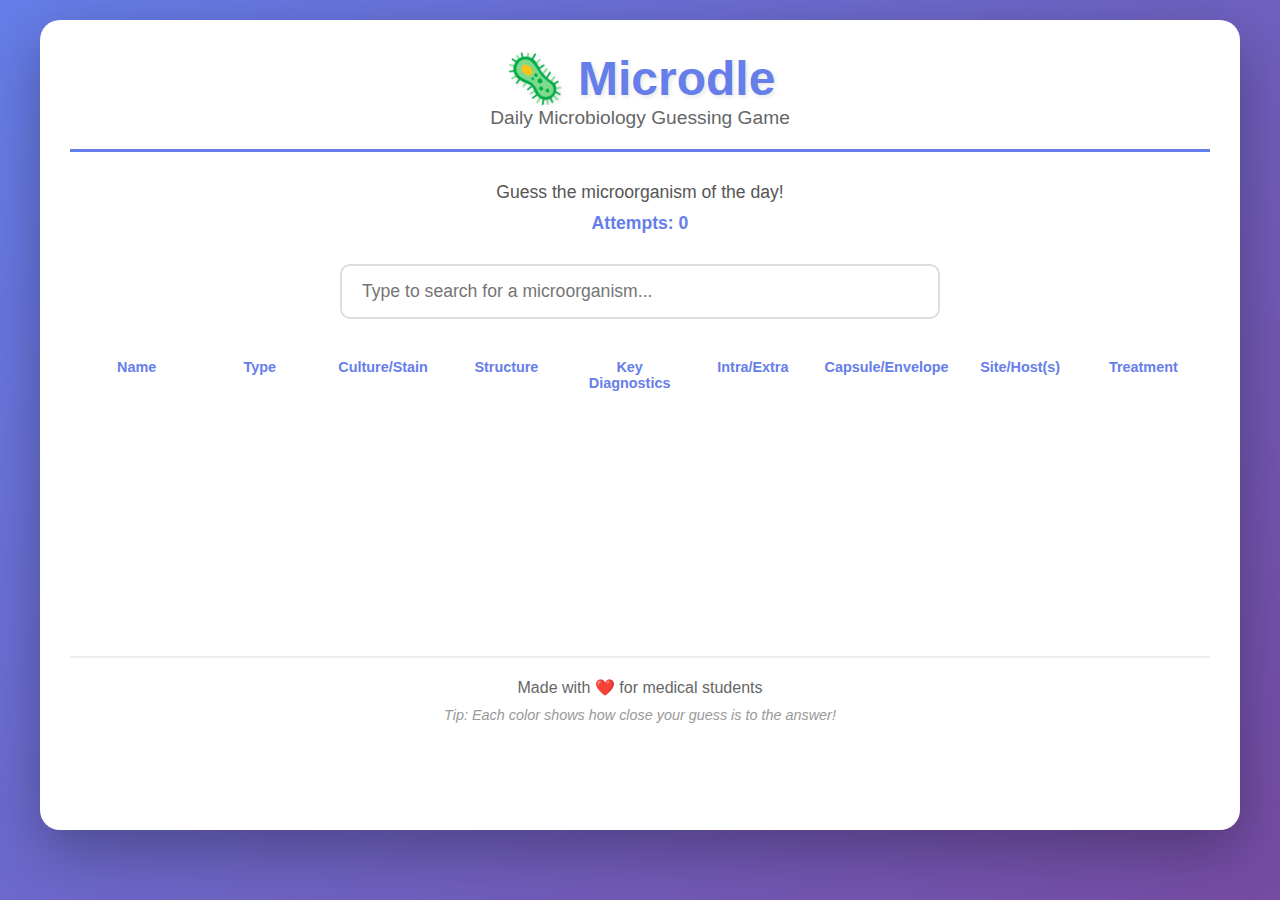
<file: index.html>
<!DOCTYPE html>
<html lang="en">
<head>
    <meta charset="UTF-8">
    <meta name="viewport" content="width=device-width, initial-scale=1.0">
    <title>Microdle - Daily Microbiology Guessing Game</title>
    <link rel="stylesheet" href="style.css">
</head>
<body>
    <div class="container">
        <header>
            <h1>🦠 Microdle</h1>
            <p class="subtitle">Daily Microbiology Guessing Game</p>
        </header>

        <main>
            <div class="game-info">
                <p>Guess the microorganism of the day!</p>
                <p class="attempts">Attempts: <span id="attempts">0</span></p>
            </div>

            <div class="search-container">
                <input 
                    type="text" 
                    id="searchInput" 
                    placeholder="Type to search for a microorganism..."
                    autocomplete="off"
                >
                <div id="dropdown" class="dropdown"></div>
            </div>

            <div class="attributes-header">
                <div class="attribute-label">Name</div>
                <div class="attribute-label">Type</div>
                <div class="attribute-label">Culture/Stain</div>
                <div class="attribute-label">Structure</div>
                <div class="attribute-label">Key Diagnostics</div>
                <div class="attribute-label">Intra/Extra</div>
                <div class="attribute-label">Capsule/Envelope</div>
                <div class="attribute-label">Site/Host(s)</div>
                <div class="attribute-label">Treatment</div>
            </div>

            <div id="guesses" class="guesses-container"></div>

            <div id="gameOver" class="game-over hidden">
                <h2 id="gameOverMessage"></h2>
                <p id="correctAnswer"></p>
                <button id="shareButton" class="share-button">Share Results 📋</button>
                <p class="next-game">Next Microdle in: <span id="countdown"></span></p>
            </div>
        </main>

        <footer>
            <p>Made with ❤️ for medical students</p>
            <p class="hint">Tip: Each color shows how close your guess is to the answer!</p>
        </footer>
    </div>

    <script src="data.js"></script>
    <script src="script.js"></script>
</body>
</html>
</file>
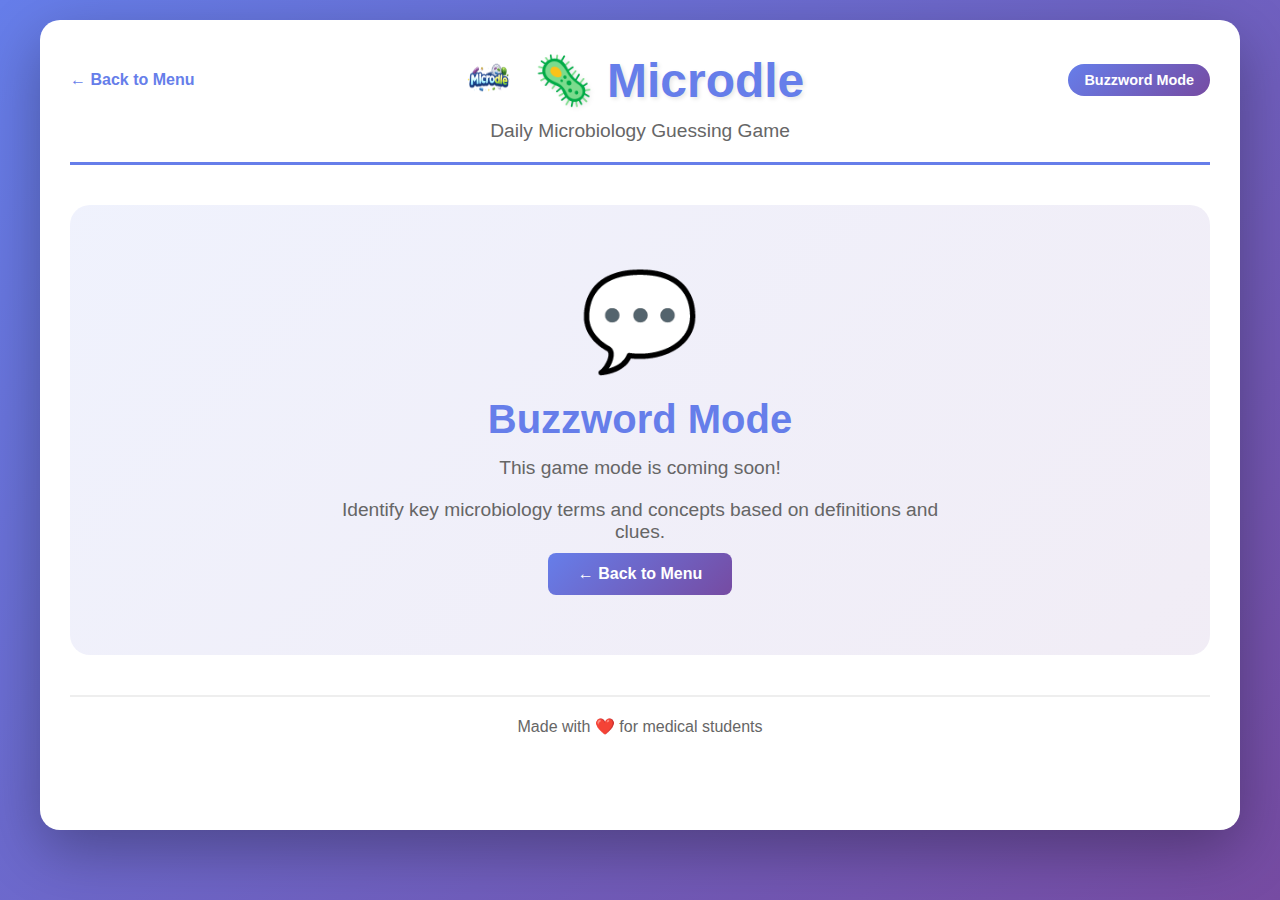
<file: buzzword.html>
<!DOCTYPE html>
<html lang="en">
<head>
    <meta charset="UTF-8">
    <meta name="viewport" content="width=device-width, initial-scale=1.0">
    <title>Microdle - Buzzword Mode</title>
    <link rel="stylesheet" href="style.css">
    <link rel="stylesheet" href="coming-soon.css">
</head>
<body>
    <div class="container">
        <header>
            <div class="header-content">
                <a href="index.html" class="back-link">← Back to Menu</a>
                <div class="logo-title">
                    <img src="Microdle New Logo.png" alt="Microdle Logo" class="logo">
                    <h1>🦠 Microdle</h1>
                </div>
                <div class="mode-badge">Buzzword Mode</div>
            </div>
            <p class="subtitle">Daily Microbiology Guessing Game</p>
        </header>

        <main>
            <div class="coming-soon-container">
                <div class="coming-soon-icon">💬</div>
                <h2>Buzzword Mode</h2>
                <p>This game mode is coming soon!</p>
                <p class="description">Identify key microbiology terms and concepts based on definitions and clues.</p>
                <a href="index.html" class="back-button">← Back to Menu</a>
            </div>
        </main>

        <footer>
            <p>Made with ❤️ for medical students</p>
        </footer>
    </div>
</body>
</html>
</file>
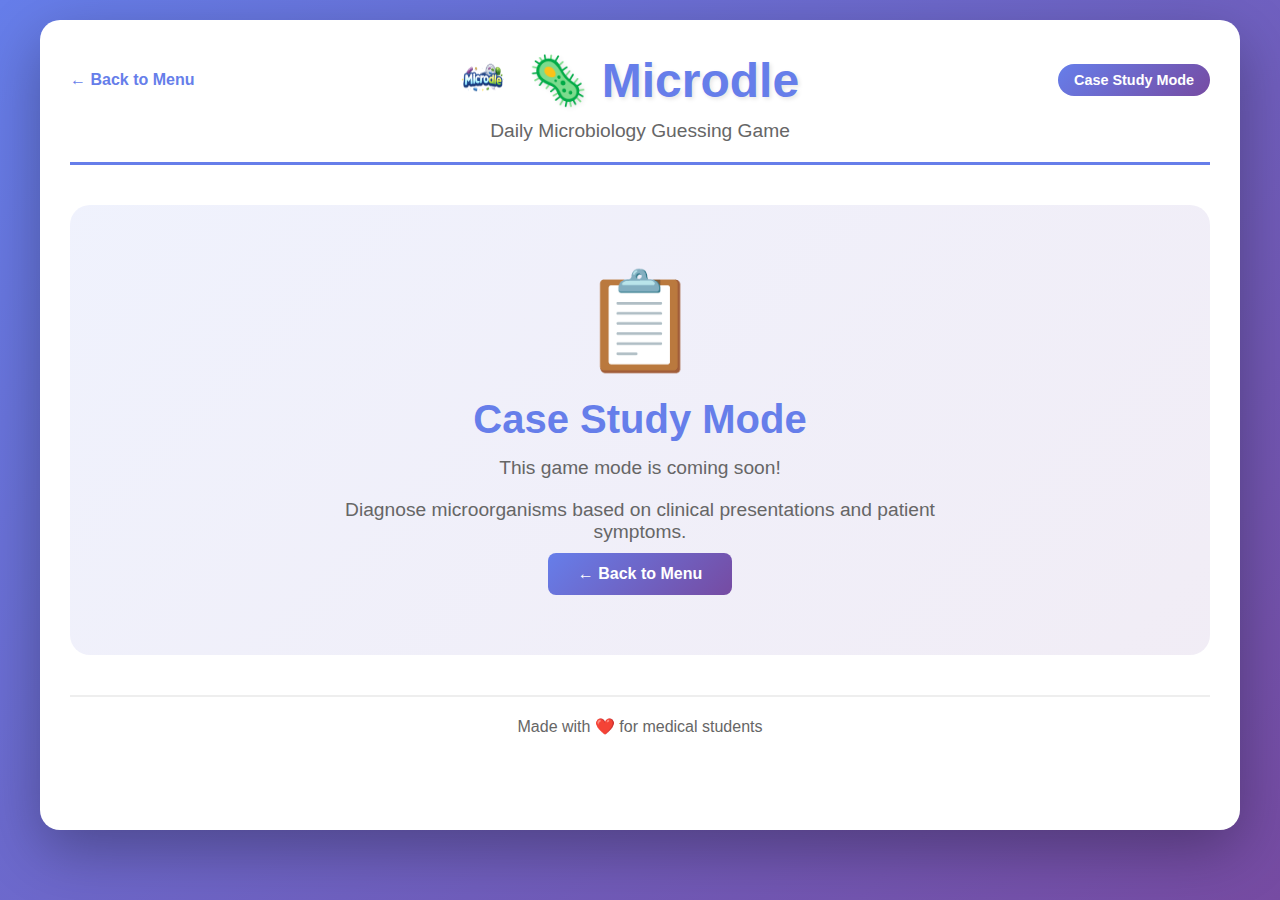
<file: case-study.html>
<!DOCTYPE html>
<html lang="en">
<head>
    <meta charset="UTF-8">
    <meta name="viewport" content="width=device-width, initial-scale=1.0">
    <title>Microdle - Case Study Mode</title>
    <link rel="stylesheet" href="style.css">
    <link rel="stylesheet" href="coming-soon.css">
</head>
<body>
    <div class="container">
        <header>
            <div class="header-content">
                <a href="index.html" class="back-link">← Back to Menu</a>
                <div class="logo-title">
                    <img src="Microdle New Logo.png" alt="Microdle Logo" class="logo">
                    <h1>🦠 Microdle</h1>
                </div>
                <div class="mode-badge">Case Study Mode</div>
            </div>
            <p class="subtitle">Daily Microbiology Guessing Game</p>
        </header>

        <main>
            <div class="coming-soon-container">
                <div class="coming-soon-icon">📋</div>
                <h2>Case Study Mode</h2>
                <p>This game mode is coming soon!</p>
                <p class="description">Diagnose microorganisms based on clinical presentations and patient symptoms.</p>
                <a href="index.html" class="back-button">← Back to Menu</a>
            </div>
        </main>

        <footer>
            <p>Made with ❤️ for medical students</p>
        </footer>
    </div>
</body>
</html>
</file>
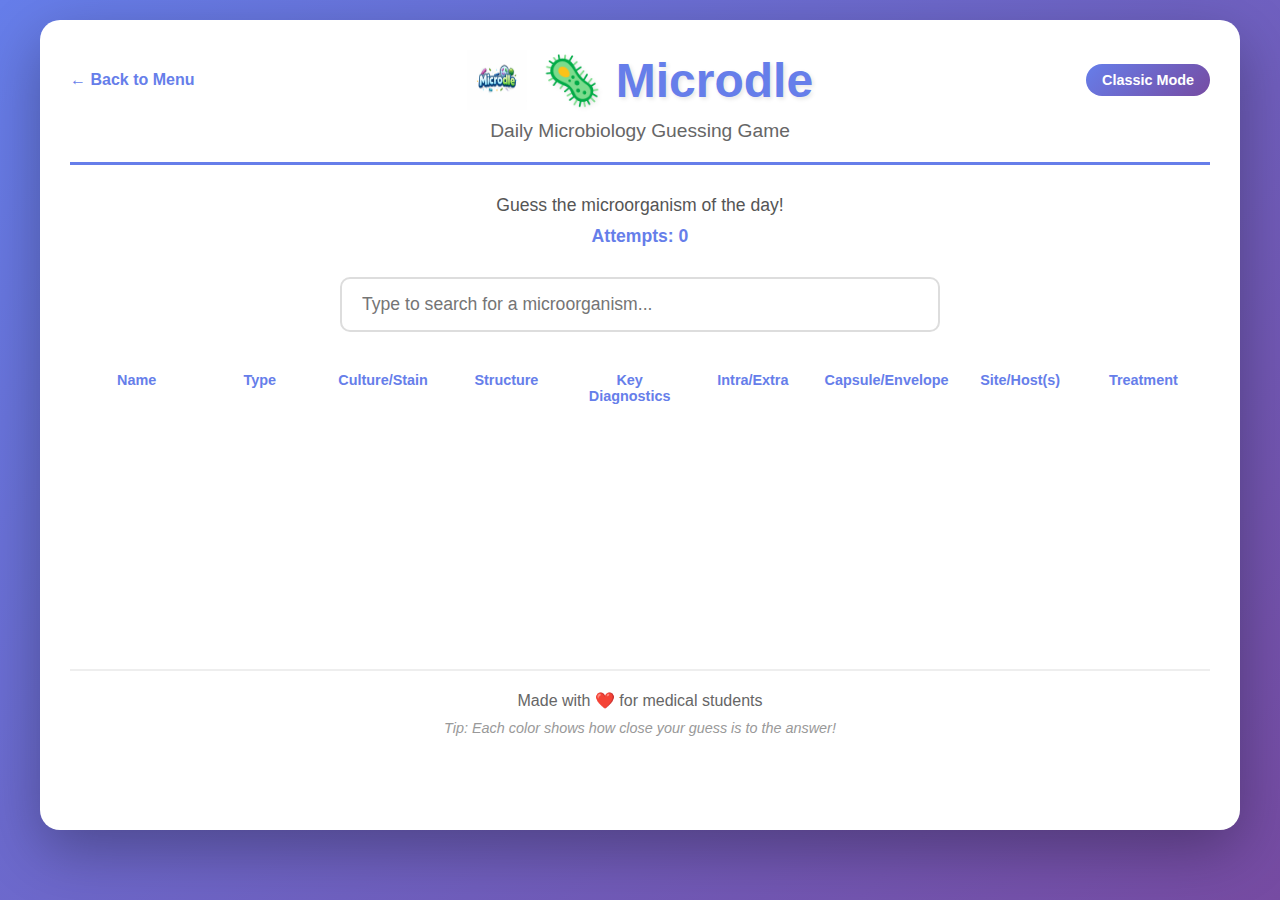
<file: classic.html>
<!DOCTYPE html>
<html lang="en">
<head>
    <meta charset="UTF-8">
    <meta name="viewport" content="width=device-width, initial-scale=1.0">
    <title>Microdle - Daily Microbiology Guessing Game</title>
    <link rel="stylesheet" href="style.css">
</head>
<body>
    <div class="container">
        <header>
            <div class="header-content">
                <a href="index.html" class="back-link">← Back to Menu</a>
                <div class="logo-title">
                    <img src="logo.png" alt="Microdle Logo" class="logo">
                    <h1>🦠 Microdle</h1>
                </div>
                <div class="mode-badge">Classic Mode</div>
            </div>
            <p class="subtitle">Daily Microbiology Guessing Game</p>
        </header>

        <main>
            <div class="game-info">
                <p>Guess the microorganism of the day!</p>
                <p class="attempts">Attempts: <span id="attempts">0</span></p>
            </div>

            <div class="search-container">
                <input 
                    type="text" 
                    id="searchInput" 
                    placeholder="Type to search for a microorganism..."
                    autocomplete="off"
                >
                <div id="dropdown" class="dropdown"></div>
            </div>

            <div class="attributes-header">
                <div class="attribute-label">Name</div>
                <div class="attribute-label">Type</div>
                <div class="attribute-label">Culture/Stain</div>
                <div class="attribute-label">Structure</div>
                <div class="attribute-label">Key Diagnostics</div>
                <div class="attribute-label">Intra/Extra</div>
                <div class="attribute-label">Capsule/Envelope</div>
                <div class="attribute-label">Site/Host(s)</div>
                <div class="attribute-label">Treatment</div>
            </div>

            <div id="guesses" class="guesses-container"></div>

            <div id="gameOver" class="game-over hidden">
                <h2 id="gameOverMessage"></h2>
                <p id="correctAnswer"></p>
                <button id="shareButton" class="share-button">Share Results 📋</button>
                <p class="next-game">Next Microdle in: <span id="countdown"></span></p>
            </div>
        </main>

        <footer>
            <p>Made with ❤️ for medical students</p>
            <p class="hint">Tip: Each color shows how close your guess is to the answer!</p>
        </footer>
    </div>

    <script src="data.js"></script>
    <script src="script.js"></script>
</body>
</html>
</file>
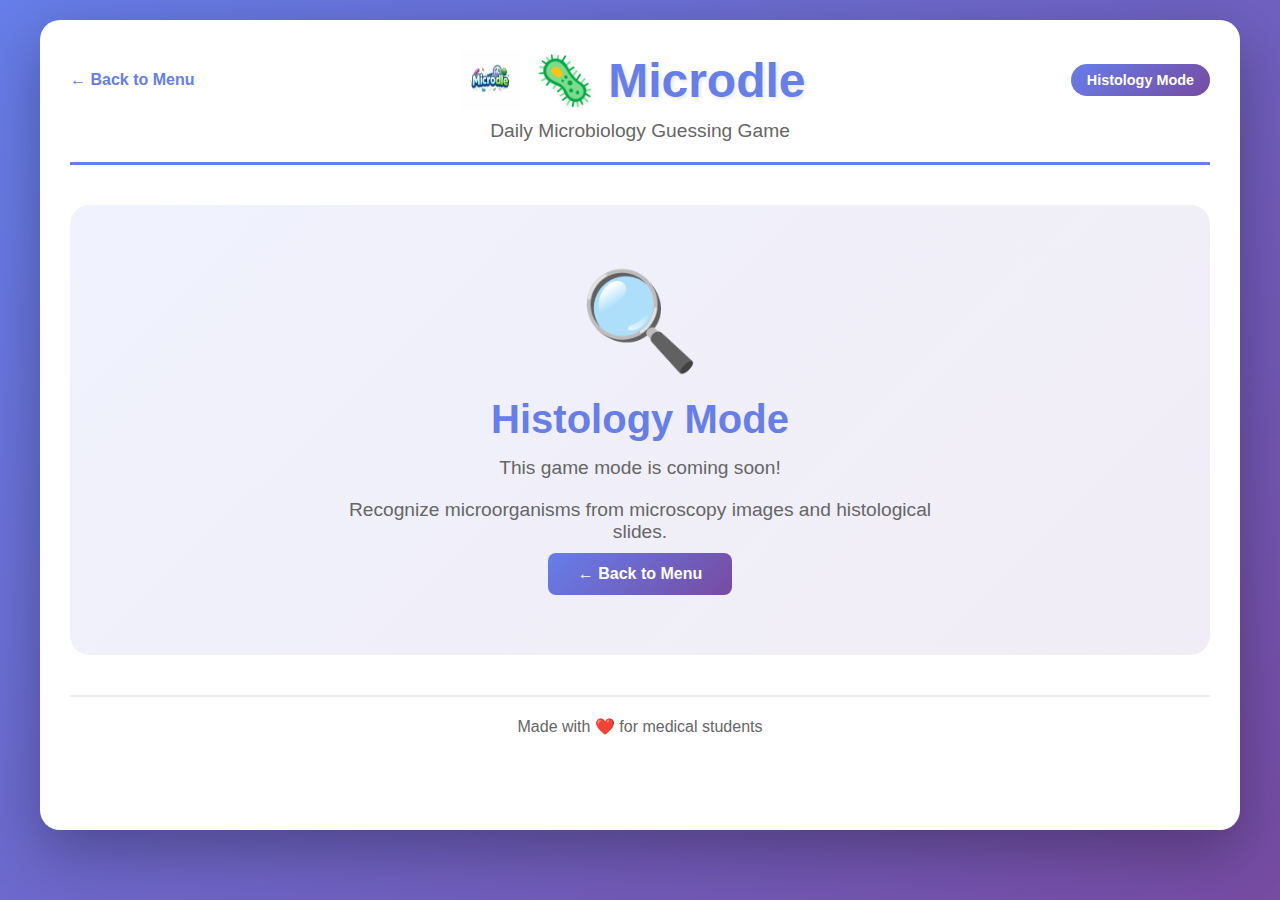
<file: histology.html>
<!DOCTYPE html>
<html lang="en">
<head>
    <meta charset="UTF-8">
    <meta name="viewport" content="width=device-width, initial-scale=1.0">
    <title>Microdle - Histology Mode</title>
    <link rel="stylesheet" href="style.css">
    <link rel="stylesheet" href="coming-soon.css">
</head>
<body>
    <div class="container">
        <header>
            <div class="header-content">
                <a href="index.html" class="back-link">← Back to Menu</a>
                <div class="logo-title">
                    <img src="logo.png" alt="Microdle Logo" class="logo">
                    <h1>🦠 Microdle</h1>
                </div>
                <div class="mode-badge">Histology Mode</div>
            </div>
            <p class="subtitle">Daily Microbiology Guessing Game</p>
        </header>

        <main>
            <div class="coming-soon-container">
                <div class="coming-soon-icon">🔍</div>
                <h2>Histology Mode</h2>
                <p>This game mode is coming soon!</p>
                <p class="description">Recognize microorganisms from microscopy images and histological slides.</p>
                <a href="index.html" class="back-button">← Back to Menu</a>
            </div>
        </main>

        <footer>
            <p>Made with ❤️ for medical students</p>
        </footer>
    </div>
</body>
</html>
</file>
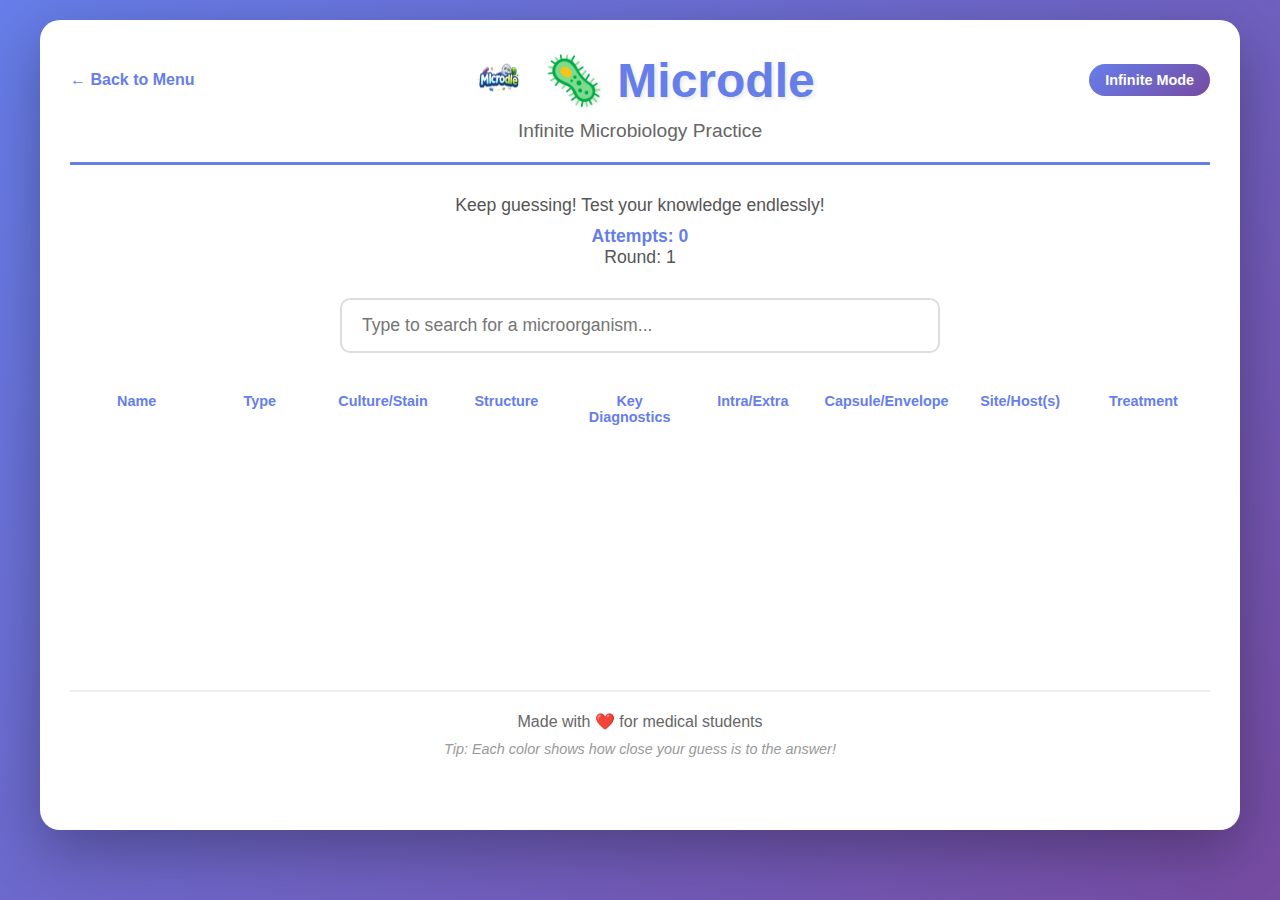
<file: infinite.html>
<!DOCTYPE html>
<html lang="en">
<head>
    <meta charset="UTF-8">
    <meta name="viewport" content="width=device-width, initial-scale=1.0">
    <title>Microdle - Infinite Mode</title>
    <link rel="stylesheet" href="style.css">
</head>
<body>
    <div class="container">
        <header>
            <div class="header-content">
                <a href="index.html" class="back-link">← Back to Menu</a>
                <div class="logo-title">
                    <img src="Microdle New Logo.png" alt="Microdle Logo" class="logo">
                    <h1>🦠 Microdle</h1>
                </div>
                <div class="mode-badge">Infinite Mode</div>
            </div>
            <p class="subtitle">Infinite Microbiology Practice</p>
        </header>

        <main>
            <div class="game-info">
                <p>Keep guessing! Test your knowledge endlessly!</p>
                <p class="attempts">Attempts: <span id="attempts">0</span></p>
                <p class="rounds">Round: <span id="roundNumber">1</span></p>
            </div>

            <div class="search-container">
                <input 
                    type="text" 
                    id="searchInput" 
                    placeholder="Type to search for a microorganism..."
                    autocomplete="off"
                >
                <div id="dropdown" class="dropdown"></div>
            </div>

            <div class="attributes-header">
                <div class="attribute-label">Name</div>
                <div class="attribute-label">Type</div>
                <div class="attribute-label">Culture/Stain</div>
                <div class="attribute-label">Structure</div>
                <div class="attribute-label">Key Diagnostics</div>
                <div class="attribute-label">Intra/Extra</div>
                <div class="attribute-label">Capsule/Envelope</div>
                <div class="attribute-label">Site/Host(s)</div>
                <div class="attribute-label">Treatment</div>
            </div>

            <div id="guesses" class="guesses-container"></div>

            <div id="gameOver" class="game-over hidden">
                <h2 id="gameOverMessage"></h2>
                <p id="correctAnswer"></p>
                <button id="nextRoundButton" class="share-button">Next Round →</button>
            </div>
        </main>

        <footer>
            <p>Made with ❤️ for medical students</p>
            <p class="hint">Tip: Each color shows how close your guess is to the answer!</p>
        </footer>
    </div>

    <script src="data.js"></script>
    <script src="infinite-script.js"></script>
</body>
</html>
</file>
<file: style.css>
* {
    margin: 0;
    padding: 0;
    box-sizing: border-box;
}

body {
    font-family: 'Segoe UI', Tahoma, Geneva, Verdana, sans-serif;
    background: linear-gradient(135deg, #667eea 0%, #764ba2 100%);
    min-height: 100vh;
    padding: 20px;
    color: #333;
}

.container {
    max-width: 1200px;
    margin: 0 auto;
    background: white;
    border-radius: 20px;
    box-shadow: 0 20px 60px rgba(0, 0, 0, 0.3);
    padding: 30px;
    min-height: 90vh;
}

header {
    text-align: center;
    margin-bottom: 30px;
    padding-bottom: 20px;
    border-bottom: 3px solid #667eea;
}

.header-content {
    display: flex;
    justify-content: space-between;
    align-items: center;
    margin-bottom: 10px;
    flex-wrap: wrap;
}

.back-link {
    color: #667eea;
    text-decoration: none;
    font-weight: 600;
    font-size: 1rem;
    transition: color 0.3s;
}

.back-link:hover {
    color: #764ba2;
}

.logo-title {
    display: flex;
    align-items: center;
    gap: 15px;
    flex: 1;
    justify-content: center;
}

.logo {
    width: 60px;
    height: 60px;
}

.mode-badge {
    background: linear-gradient(135deg, #667eea 0%, #764ba2 100%);
    color: white;
    padding: 8px 16px;
    border-radius: 20px;
    font-size: 0.9rem;
    font-weight: 600;
}

h1 {
    font-size: 3rem;
    color: #667eea;
    margin: 0;
    text-shadow: 2px 2px 4px rgba(0, 0, 0, 0.1);
}

.subtitle {
    font-size: 1.2rem;
    color: #666;
    font-weight: 500;
}

.game-info {
    text-align: center;
    margin-bottom: 30px;
    font-size: 1.1rem;
    color: #555;
}

.attempts {
    margin-top: 10px;
    font-weight: bold;
    color: #667eea;
}

.search-container {
    position: relative;
    max-width: 600px;
    margin: 0 auto 30px;
}

#searchInput {
    width: 100%;
    padding: 15px 20px;
    font-size: 1.1rem;
    border: 2px solid #ddd;
    border-radius: 10px;
    outline: none;
    transition: all 0.3s;
}

#searchInput:focus {
    border-color: #667eea;
    box-shadow: 0 0 10px rgba(102, 126, 234, 0.3);
}

.dropdown {
    position: absolute;
    top: 100%;
    left: 0;
    right: 0;
    background: white;
    border: 2px solid #667eea;
    border-top: none;
    border-radius: 0 0 10px 10px;
    max-height: 300px;
    overflow-y: auto;
    z-index: 1000;
    display: none;
}

.dropdown.show {
    display: block;
}

.dropdown-item {
    padding: 12px 20px;
    cursor: pointer;
    transition: background 0.2s;
    border-bottom: 1px solid #eee;
}

.dropdown-item:hover {
    background: #f0f0f0;
}

.dropdown-item:last-child {
    border-bottom: none;
}

.attributes-header {
    display: grid;
    grid-template-columns: repeat(9, 1fr);
    gap: 10px;
    margin-bottom: 15px;
    padding: 0 10px;
}

.attribute-label {
    text-align: center;
    font-weight: bold;
    color: #667eea;
    font-size: 0.9rem;
    padding: 10px 5px;
}

.guesses-container {
    display: flex;
    flex-direction: column;
    gap: 10px;
    margin-bottom: 30px;
    min-height: 200px;
}

.guess-row {
    display: grid;
    grid-template-columns: repeat(9, 1fr);
    gap: 10px;
    animation: slideIn 0.3s ease-out;
}

@keyframes slideIn {
    from {
        opacity: 0;
        transform: translateY(-20px);
    }
    to {
        opacity: 1;
        transform: translateY(0);
    }
}

@keyframes cellReveal {
    from {
        opacity: 0;
        transform: scale(0.8);
    }
    to {
        opacity: 1;
        transform: scale(1);
    }
}

.cell-reveal {
    animation: cellReveal 0.4s ease-out forwards;
    opacity: 0;
}

.guess-cell {
    background: #f0f0f0;
    padding: 15px 10px;
    border-radius: 8px;
    text-align: center;
    font-weight: 500;
    font-size: 0.9rem;
    transition: all 0.3s;
    border: 2px solid transparent;
}

.guess-cell.correct {
    background: #4ade80;
    color: white;
    border-color: #22c55e;
}

.guess-cell.partial {
    background: #fbbf24;
    color: white;
    border-color: #f59e0b;
}

.guess-cell.incorrect {
    background: #ef4444;
    color: white;
    border-color: #dc2626;
}

.game-over {
    text-align: center;
    padding: 30px;
    background: linear-gradient(135deg, #667eea 0%, #764ba2 100%);
    border-radius: 15px;
    color: white;
    margin: 20px 0;
}

.game-over.hidden {
    display: none;
}

.game-over h2 {
    font-size: 2rem;
    margin-bottom: 15px;
}

.share-button {
    background: white;
    color: #667eea;
    border: none;
    padding: 12px 30px;
    font-size: 1.1rem;
    font-weight: bold;
    border-radius: 8px;
    cursor: pointer;
    margin-top: 20px;
    transition: transform 0.2s;
}

.share-button:hover {
    transform: scale(1.05);
}

.next-game {
    margin-top: 15px;
    font-size: 1.1rem;
}

footer {
    text-align: center;
    margin-top: 40px;
    padding-top: 20px;
    border-top: 2px solid #eee;
    color: #666;
}

.hint {
    margin-top: 10px;
    font-size: 0.9rem;
    font-style: italic;
    color: #999;
}

/* Responsive Design */
@media (max-width: 768px) {
    h1 {
        font-size: 2rem;
    }

    .subtitle {
        font-size: 1rem;
    }

    .header-content {
        flex-direction: column;
        gap: 15px;
    }

    .logo {
        width: 50px;
        height: 50px;
    }

    .logo-title {
        order: -1;
    }

    .back-link,
    .mode-badge {
        width: 100%;
        text-align: center;
    }

    .attributes-header {
        grid-template-columns: repeat(3, 1fr);
        font-size: 0.75rem;
    }

    .attribute-label {
        font-size: 0.75rem;
        padding: 8px 3px;
    }

    .guess-row {
        grid-template-columns: repeat(3, 1fr);
    }

    .guess-cell {
        padding: 10px 5px;
        font-size: 0.8rem;
    }

    .container {
        padding: 20px;
    }
}

@media (max-width: 480px) {
    h1 {
        font-size: 1.5rem;
    }

    .attributes-header {
        font-size: 0.65rem;
    }

    .attribute-label {
        padding: 6px 2px;
    }

    .guess-cell {
        font-size: 0.7rem;
        padding: 8px 4px;
    }
}
</file>
<file: coming-soon.css>
.coming-soon-container {
    text-align: center;
    padding: 60px 20px;
    background: linear-gradient(135deg, rgba(102, 126, 234, 0.1) 0%, rgba(118, 75, 162, 0.1) 100%);
    border-radius: 20px;
    margin: 40px 0;
}

.coming-soon-icon {
    font-size: 6rem;
    margin-bottom: 20px;
}

.coming-soon-container h2 {
    font-size: 2.5rem;
    color: #667eea;
    margin-bottom: 15px;
}

.coming-soon-container p {
    font-size: 1.2rem;
    color: #666;
    margin-bottom: 10px;
}

.description {
    font-size: 1rem;
    color: #999;
    max-width: 600px;
    margin: 20px auto 30px;
}

.back-button {
    display: inline-block;
    background: linear-gradient(135deg, #667eea 0%, #764ba2 100%);
    color: white;
    padding: 12px 30px;
    border-radius: 8px;
    text-decoration: none;
    font-weight: 600;
    transition: transform 0.3s;
}

.back-button:hover {
    transform: translateY(-2px);
}
</file>
